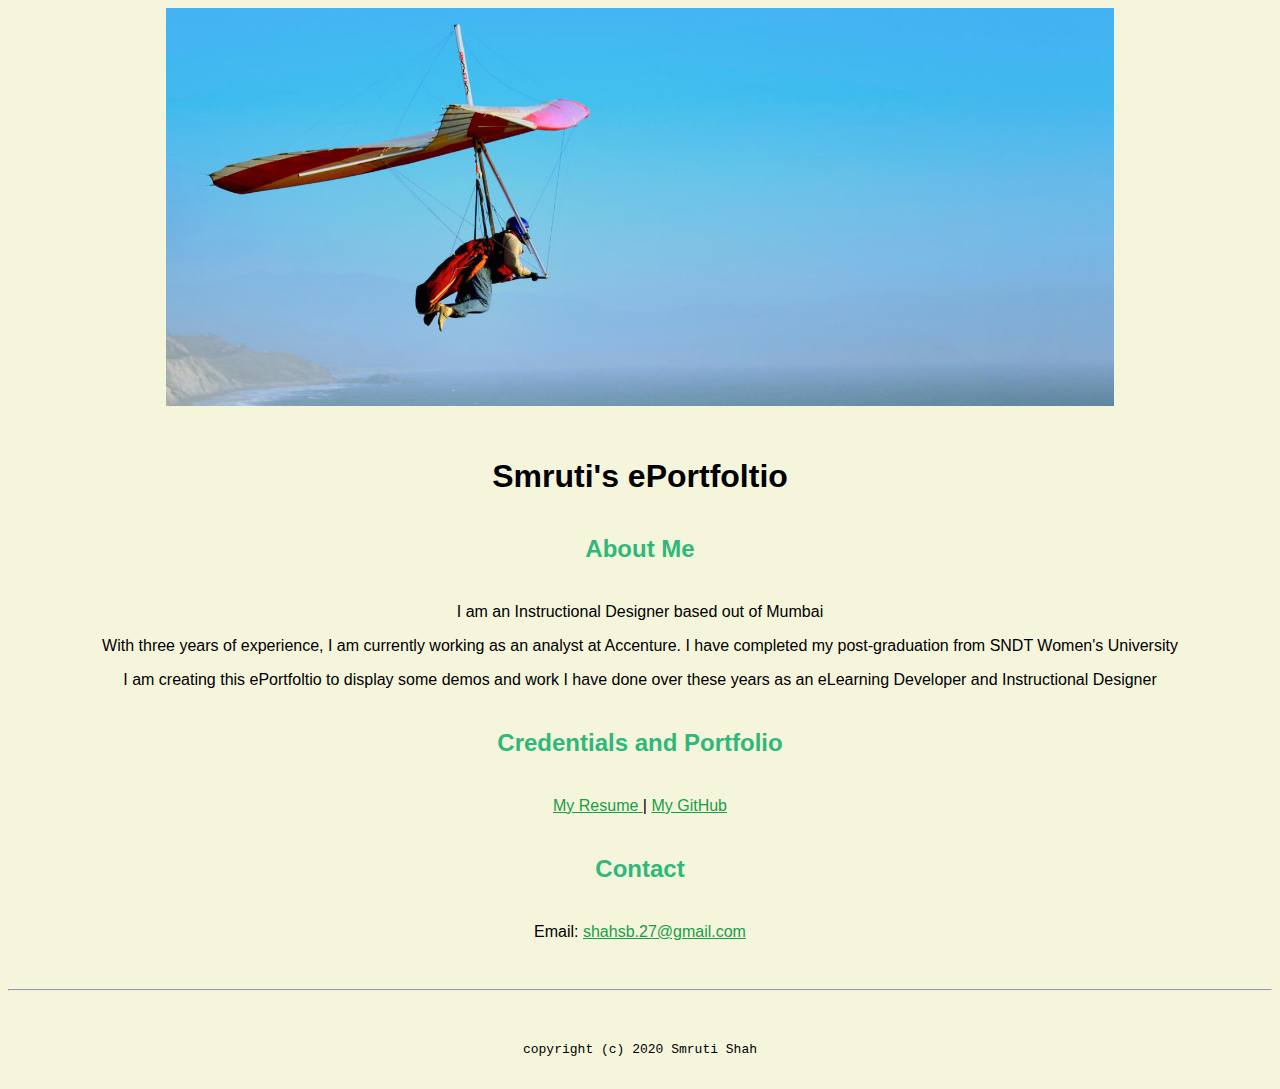
<file: index.html>
<!doctype html>

<!-- this is a comment for human! -->

<html lang="en">

  <header>
    <link rel="stylesheet" href="css/master.css">
    <title>Smruti's ePortfoltio</title>
    <link rel="FaviconIcon" href="favicon.ico" type="image/x-icon">
    <link rel="shortcut" href="favicon.ico" type="image/x-icon">
    <meta name="viewport" content="width=device-width, initial-scale=1, shrink-to-fit=no">
    <meta name="name" content="Smruti's ePortfolio">
    <meta name="robots" content="noindex, nofollow">
  </header>

  <body>
    <img src ="images/banner.jpg" width="75%" alt="Banner Image">
    <h1> Smruti's ePortfoltio </h1>
    <h2> About Me </h2>
    <p> I am an Instructional Designer based out of Mumbai</p>
    <P> With three years of experience, I am currently working as an analyst at Accenture. I have completed my post-graduation from SNDT Women's University</p>
    <p> I am creating this ePortfoltio to display some demos and work I have done over these years as an eLearning Developer and Instructional Designer </p>
    <h2> Credentials and Portfolio </h2>

    <p><a href="resume.html"> My Resume </a> | <a href="https://github.com/shahsb27">My GitHub</a></p>
    <h2> Contact </h2>

    <p> Email: <a href="mailto:shahsb.27@gmail.com"> shahsb.27@gmail.com</a> </p>
  </body>

  <footer>
    <hr>
    <code>copyright (c) 2020 Smruti Shah </code>
  </footer>

</html>
</file>
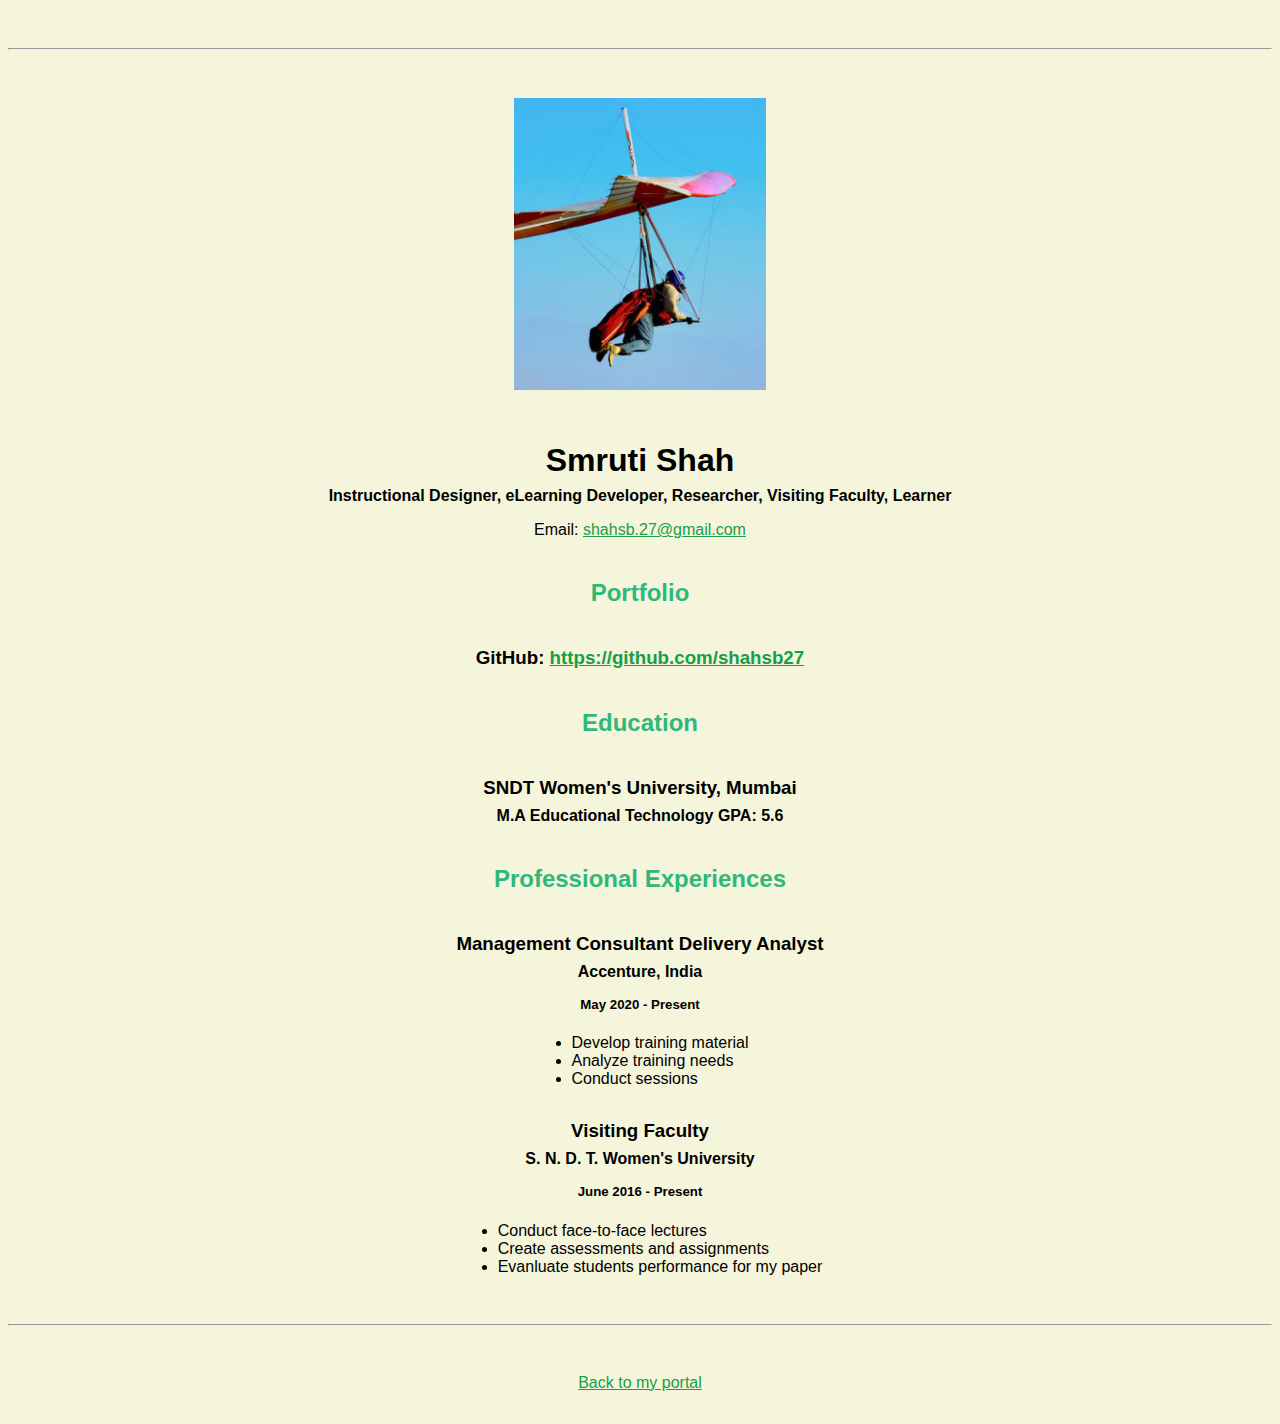
<file: resume.html>
<!doctype html>

<!-- this is a comment for human! -->

<html lang="en">

  <header>
    <title>Smruti Shah's Resume</title>
    <link rel="stylesheet" href="css/master.css">
    <link rel="FaviconIcon" href="favicon.ico" type="image/x-icon">
    <link rel="shortcut" href="favicon.ico" type="image/x-icon">
    <meta name="viewport" content="width=device-width, initial-scale=1, shrink-to-fit=no">
    <meta name="name" content="Smruti's ePortfolio">
    <meta name="robots" content="noindex, nofollow">
  </header>

  <body>
    <hr>

    <img src="images/headshot.jpg" alt="Harrison Kong's headshot" width="20%">

    <h1>Smruti Shah</h1>
    <h4>Instructional Designer, eLearning Developer, Researcher, Visiting Faculty, Learner</h4>

    <p>Email: <a href="mailto:shahsb.27@gmail.com" target="_blank">shahsb.27@gmail.com</a></p>
    <!-- don't post physical address, personal phone number or other personal information on the web! -->

    <h2>Portfolio</h2>
      <h3>GitHub: <a href="https://github.com/shahsb27" target="_blank">https://github.com/shahsb27</a></h3>

    <h2>Education</h2>

    <h3>SNDT Women's University, Mumbai</h3>
    <h4>M.A Educational Technology GPA: 5.6<h4>

    <h2>Professional Experiences</h2>

    <h3>Management Consultant Delivery Analyst</h3>
    <h4>Accenture, India</h4>
    <h5>May 2020 - Present</h5>
      <ul>
        <li>Develop training material</li>
        <li>Analyze training needs</li>
        <li>Conduct sessions</li>
      </ul>

    <h3>Visiting Faculty</h3>
    <h4>S. N. D. T. Women's University</h4>
    <h5>June 2016 - Present</h5>
      <ul>
        <li>Conduct face-to-face lectures</li>
        <li>Create assessments and assignments</li>
        <li>Evanluate students performance for my paper</li>
      </ul>
  </body>

  <footer>
  <hr>
  <p><a href="index.html">Back to my portal</a><p>
  </footer>

</html>
</file>
<file: css/master.css>
/* Cascading stylesheet for the website */

/* Text inside these asterisks and slashes are comments for human */

  a {
    color: #189e47;/* set the text color to blue here */
    text-decoration: underline; /* This means we do not want hyperlinks to be underlined */
  }

  a:hover {
    color: #369e19;/* set the text color to red here */
    text-decoration: none; /* This means we do not want hyperlinks to be underlined */
  }

  body {
    background-color: beige;/* set the background color here */
    color: black;/* set the text color to black here */
    font-family: Arial, Helvetica, sans-serif; /* set the font here */
    text-align: center;/* set the text alignment here */
   }

  footer {
    margin-top: 2rem;
    margin-bottom: 2rem;
  }

  h1 {
    margin-bottom: 0.5rem;
    margin-top: 3rem;
   }

  h2 {
    color: #2eb87a;/* set the text color of to #075AAB here */
    margin-bottom: 2.5rem;
    margin-top: 2.5rem;
   }

  h3 {
    margin-bottom: 0;
    margin-top: 2rem;
  }

  h4 {
    margin-bottom: 1rem;
    margin-top: 0.5rem;
  }

  h5 {
    margin-top: 0.5rem;
  }

  hr {
    margin-bottom: 3rem;
    margin-top: 3rem;
  }

  /* this controls how the bullet points in the resume page looks */
  ul {
    display: table;
    margin: 0 auto;
    text-align: left;
  }
</file>
